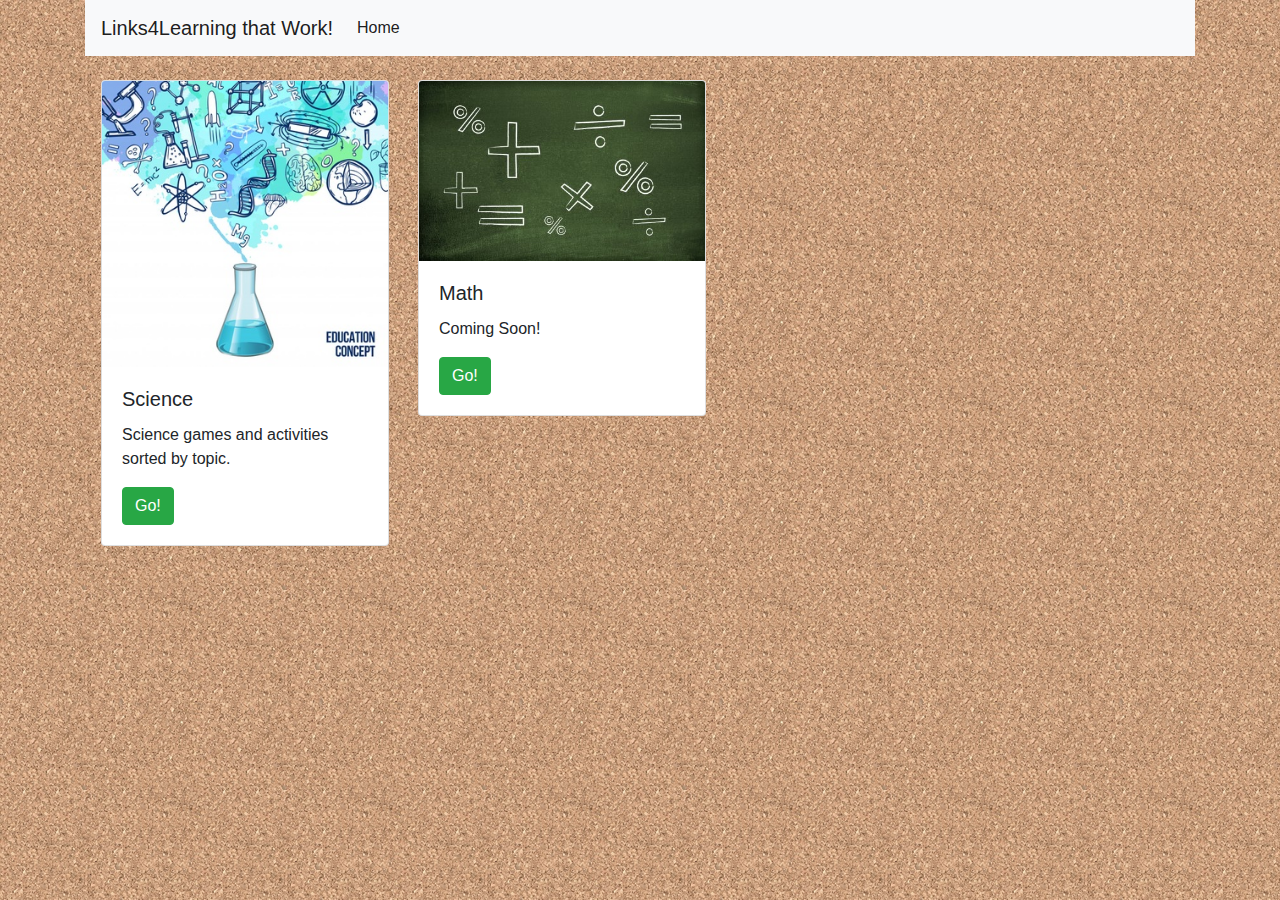
<file: index.html>
<html lang="en">

<head>
  <meta charset="UTF-8">
  <meta name="viewport" content="width=device-width, initial-scale=1.0">
  <meta http-equiv="X-UA-Compatible" content="ie=edge">
  <title>WorkingLinks4Learning</title>
  <link rel="stylesheet" href="https://stackpath.bootstrapcdn.com/bootstrap/4.4.1/css/bootstrap.min.css"
    integrity="sha384-Vkoo8x4CGsO3+Hhxv8T/Q5PaXtkKtu6ug5TOeNV6gBiFeWPGFN9MuhOf23Q9Ifjh" crossorigin="anonymous">
  <link rel="stylesheet" href="assets/style.css">
</head>

<body>
  <div class="container">
    <nav class="navbar navbar-expand-lg navbar-light bg-light">
      <a class="navbar-brand" href="#">Links4Learning that Work!</a>
      <button class="navbar-toggler" type="button" data-toggle="collapse" data-target="#navbarNav"
        aria-controls="navbarNav" aria-expanded="false" aria-label="Toggle navigation">
        <span class="navbar-toggler-icon"></span>
      </button>
      <div class="collapse navbar-collapse" id="navbarNav">
        <ul class="navbar-nav">
          <li class="nav-item active">
            <a class="nav-link" href="index.html">Home<span class="sr-only">(current)</span></a>
          </li>
          <!-- <li class="nav-item">
          <a class="nav-link" href="#">Features</a>
        </li>
        <li class="nav-item">
          <a class="nav-link" href="#">Pricing</a>
        </li>
        <li class="nav-item">
          <a class="nav-link disabled" href="#" tabindex="-1" aria-disabled="true">Disabled</a>
        </li> -->
        </ul>
      </div>
    </nav>
  </div>
  <br>
  <div class="container">
    <div class="row">
      <div class="col-md-3 mx-3">
        <div class="card" style="width: 18rem;">
          <img src="images/education-concept-sketch_1284-7335.jpg" class="card-img-top" alt="science image">
          <div class="card-body">
            <h5 class="card-title">Science</h5>
            <p class="card-text">Science games and activities sorted by topic.</p>
            <a href="science.html" class="btn btn-success">Go!</a>
          </div>
        </div>
      </div>
      
      <div class="col-md-3 mx-3">
        <div class="card" style="width: 18rem;">
          <img src="images/depositphotos_7529921-stock-photo-math-symbols.jpg" class="card-img-top" alt="science image">
          <div class="card-body">
            <h5 class="card-title">Math</h5>
            <p class="card-text">Coming Soon!</p>
            <a href="#" class="btn btn-success">Go!</a>
          </div>
        </div>
      </div>

    </div>
</body>

</html>
</file>
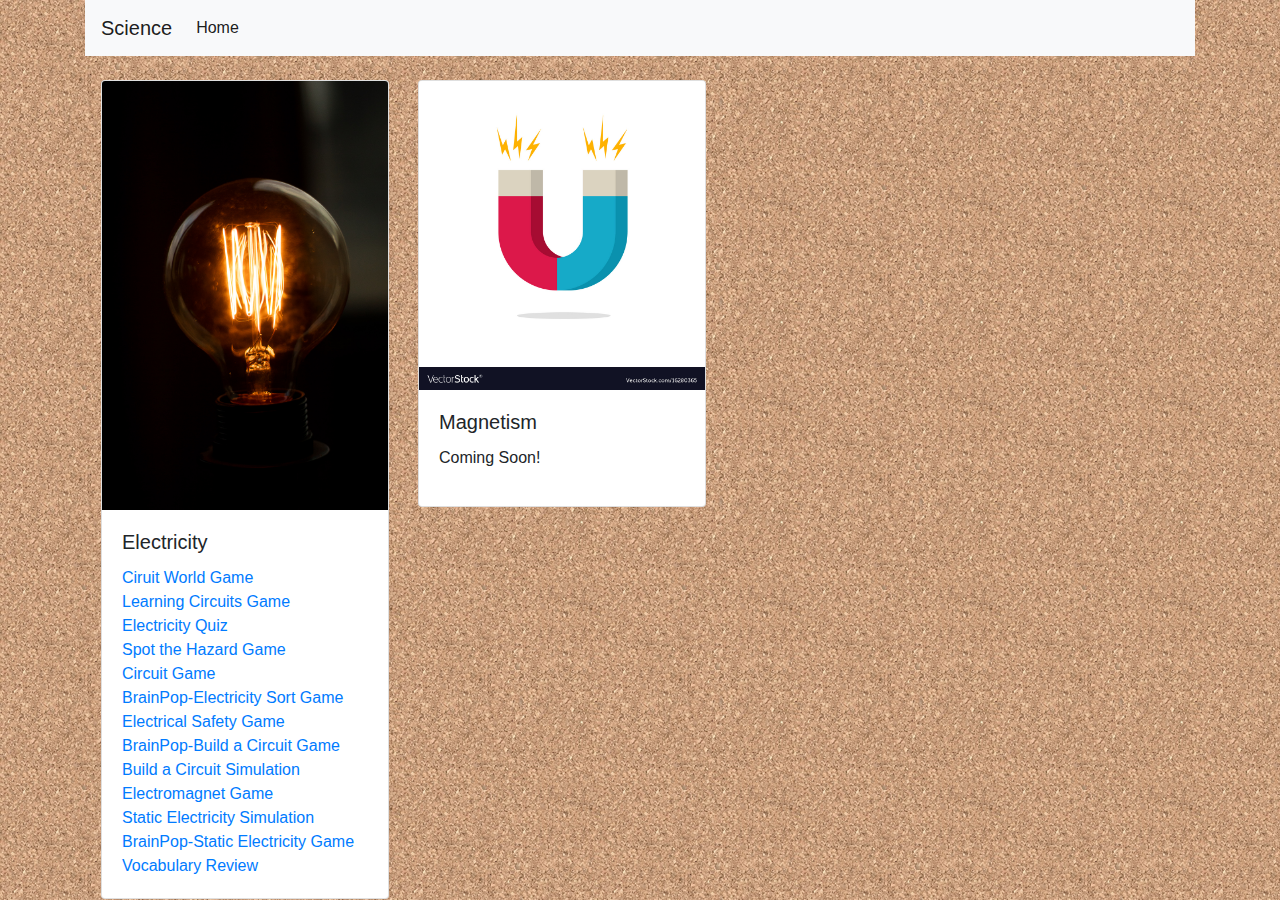
<file: science.html>
<html lang="en">

<head>
    <meta charset="UTF-8">
    <meta name="viewport" content="width=device-width, initial-scale=1.0">
    <meta http-equiv="X-UA-Compatible" content="ie=edge">
    <title>Science Links</title>
    <link rel="stylesheet" href="https://stackpath.bootstrapcdn.com/bootstrap/4.4.1/css/bootstrap.min.css"
        integrity="sha384-Vkoo8x4CGsO3+Hhxv8T/Q5PaXtkKtu6ug5TOeNV6gBiFeWPGFN9MuhOf23Q9Ifjh" crossorigin="anonymous">
    <link rel="stylesheet" href="assets/style.css">


</head>

<body>
    <div class="container">
        <nav class="navbar navbar-expand-lg navbar-light bg-light">
            <a class="navbar-brand" href="#">Science</a>
            <button class="navbar-toggler" type="button" data-toggle="collapse" data-target="#navbarNav"
                aria-controls="navbarNav" aria-expanded="false" aria-label="Toggle navigation">
                <span class="navbar-toggler-icon"></span>
            </button>
            <div class="collapse navbar-collapse" id="navbarNav">
                <ul class="navbar-nav">
                    <li class="nav-item active">
                        <a class="nav-link" href="index.html">Home<span class="sr-only">(current)</span></a>
                    </li>
                    <!-- <li class="nav-item">
                <a class="nav-link" href="#">Features</a>
              </li>
              <li class="nav-item">
                <a class="nav-link" href="#">Pricing</a>
              </li>
              <li class="nav-item">
                <a class="nav-link disabled" href="#" tabindex="-1" aria-disabled="true">Disabled</a>
              </li> -->
                </ul>
            </div>
        </nav>
    </div>
    <br>
    <div class="container">
        <div class="row">
            <div class="col-md-3 mx-3">
                <div class="card" style="width: 18rem;">
                    <img src="images/lighted-clear-light-bulb-2322425.jpg" class="card-img-top" alt="light bulb image">
                    <div class="card-body">
                        <h5 class="card-title">Electricity</h5>
                        <a href="http://www.cleo.net.uk/consultants_resources/science/circuitWorld/index.html">Ciruit
                            World Game</a><br>
                        <a href="http://www.learningcircuits.co.uk/">Learning Circuits Game</a><br>
                        <a href="http://homeworkhelp.stjohnssevenoaks.com/revision/Science/elec.html">Electricity
                            Quiz</a><br>
                        <a href="http://powerup.ukpowernetworks.co.uk/powerup/en/over-11/danger/spot-the-hazard/">Spot
                            the Hazard Game</a><br>
                        <a href="http://www.sciencekids.co.nz/gamesactivities/electricitycircuits.html">Circuit
                            Game</a><br>
                        <a href="https://www.brainpop.com/games/sortifycurrentelectricity/">BrainPop-Electricity Sort
                            Game</a><br>
                        <a href="http://oldintranet.puhinui.school.nz/Topics/Science/AtomFamily/frankenstein/safety.html">Electrical
                            Safety Game</a><br>
                        <a href="https://www.brainpop.com/games/circuitconstructionkitdc/">BrainPop-Build a Circuit
                            Game</a><br>
                        <a href="https://phet.colorado.edu/sims/html/circuit-construction-kit-dc/latest/circuit-construction-kit-dc_en.html">Build a Circuit
                            Simulation</a><br>
                        <a href="http://www.harcourtschool.com/activity/electromagnets/">Electromagnet Game</a><br>
                        <a href="http://phet.colorado.edu/sims/html/balloons-and-static-electricity/latest/balloons-and-static-electricity_en.html">Static
                            Electricity Simulation</a>
                        <a href="https://www.brainpop.com/games/mobstaticelectricity/">BrainPop-Static Electricity
                            Game</a>
                        <a href="https://www.slideshare.net/MsBenesova/electric-circuits-vocabulary-cards">Vocabulary
                            Review</a>
                    </div>
                </div>
            </div>
            <div class="col-md-3 mx-3">
                <div class="card" style="width: 18rem;">
                    <img src="images/magnet-with-magnetic-power-icon-vector-16280365.jpg" class="card-img-top"
                        alt="light bulb image">
                    <div class="card-body">
                        <h5 class="card-title">Magnetism</h5>
                        <p>Coming Soon!</p>
                    </div>
                </div>
            </div>
        </div>
    </div>
    </div>
</body>

</html>
</file>
<file: assets/style.css>
body {
    background: url("../images/cork-board.png");
}
</file>
